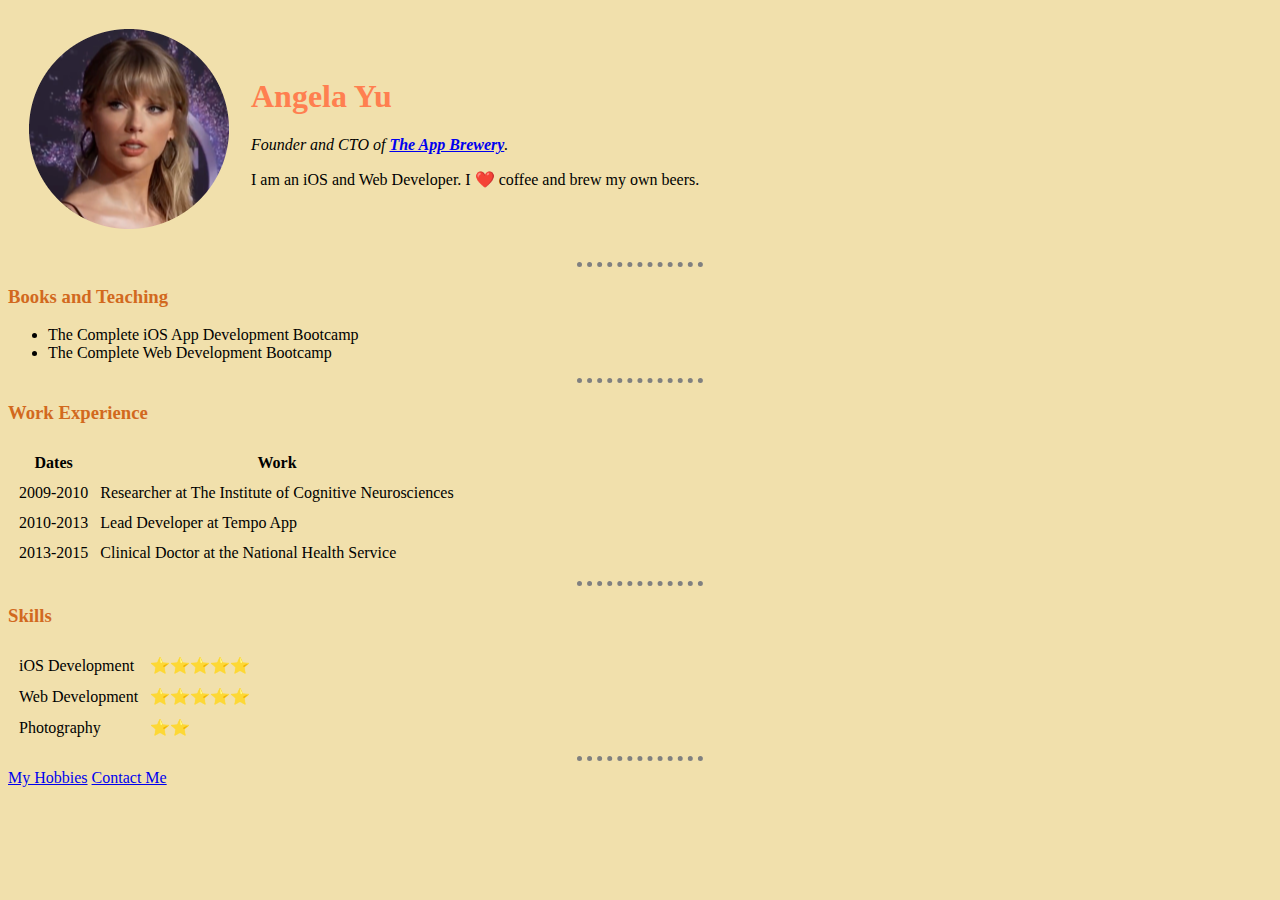
<file: HTML - Personal Site/index.html>
<!DOCTYPE html>
<html>
  <head>
    <meta charset="utf-8">
    <title>Angela's Personal Site</title>
    <link rel="stylesheet" href="css/styles.css">
  </head>

  <body>
    <table cellspacing="20">
      <tr>
        <td><img src="images/taylor.png" alt="angela profile picture"></td>
        <td><h1>Angela Yu</h1>
        <p><em>Founder and CTO of <strong><a href="https://www.appbrewery.co/">The App Brewery</a></strong>.</em></p>
        <p>I am an iOS and Web Developer. I ❤️ coffee and brew my own beers.</p></td>
      </tr>
    </table>
    <hr>
    <h3>Books and Teaching</h3>
    <ul>
      <li>The Complete iOS App Development Bootcamp</li>
      <li>The Complete Web Development Bootcamp</li>
    </ul>
    <hr>
    <h3>Work Experience</h3>
    <table cellspacing="10">
      <thead>
        <tr>
          <th>Dates</th>
          <th>Work</th>
        </tr>
      </thead>
      <tbody>
        <tr>
          <td>2009-2010</td>
          <td>Researcher at The Institute of Cognitive Neurosciences</td>
        </tr>
        <tr>
          <td>2010-2013</td>
          <td>Lead Developer at Tempo App</td>
        </tr>
        <tr>
          <td>2013-2015</td>
          <td>Clinical Doctor at the National Health Service</td>
        </tr>
      </tbody>
    </table>
    <hr>
    <h3>Skills</h3>
    <table cellspacing="10">
      <tr>
        <td>iOS Development</td>
        <td>⭐️⭐️⭐️⭐️⭐️</td>
      </tr>
      <tr>
        <td>Web Development</td>
        <td>⭐️⭐️⭐️⭐️⭐️</td>
      </tr>
      <tr>
        <td>Photography</td>
        <td>⭐️⭐️</td>
      </tr>
    </table>
    <hr>
    <a href="hobbies.html">My Hobbies</a>
    <a href="contacts.html">Contact Me</a>
  </body>
</html>
</file>
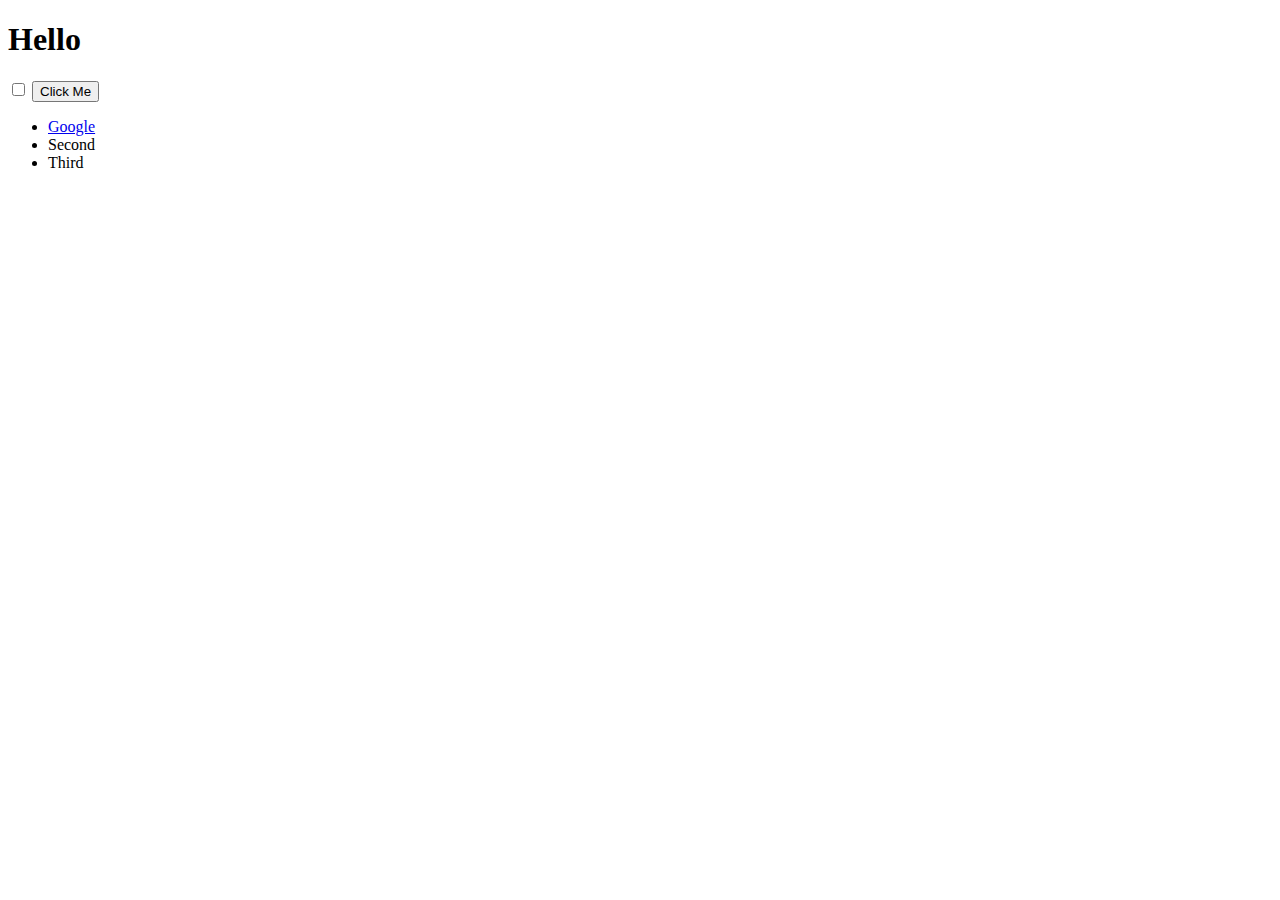
<file: exemplos/DOM Challenge Starting Files/index.html>
<!DOCTYPE html>
<html lang="en" dir="ltr">
  <head>
    <meta charset="utf-8">
    <title>My Website</title>
    <link rel="stylesheet" href="styles.css">

  </head>
  <body>

    <h1>Hello</h1>

    <input type="checkbox">

    <button>Click Me</button>

    <ul>
      <li class="list">
        <a href="https://www.google.com">Google</a>
      </li>
      <li class="list">Second</li>
      <li class="list">Third</li>
    </ul>
    
  </body>
  <script scr="index.js" charset="utf-8"></script>
</html>
</file>
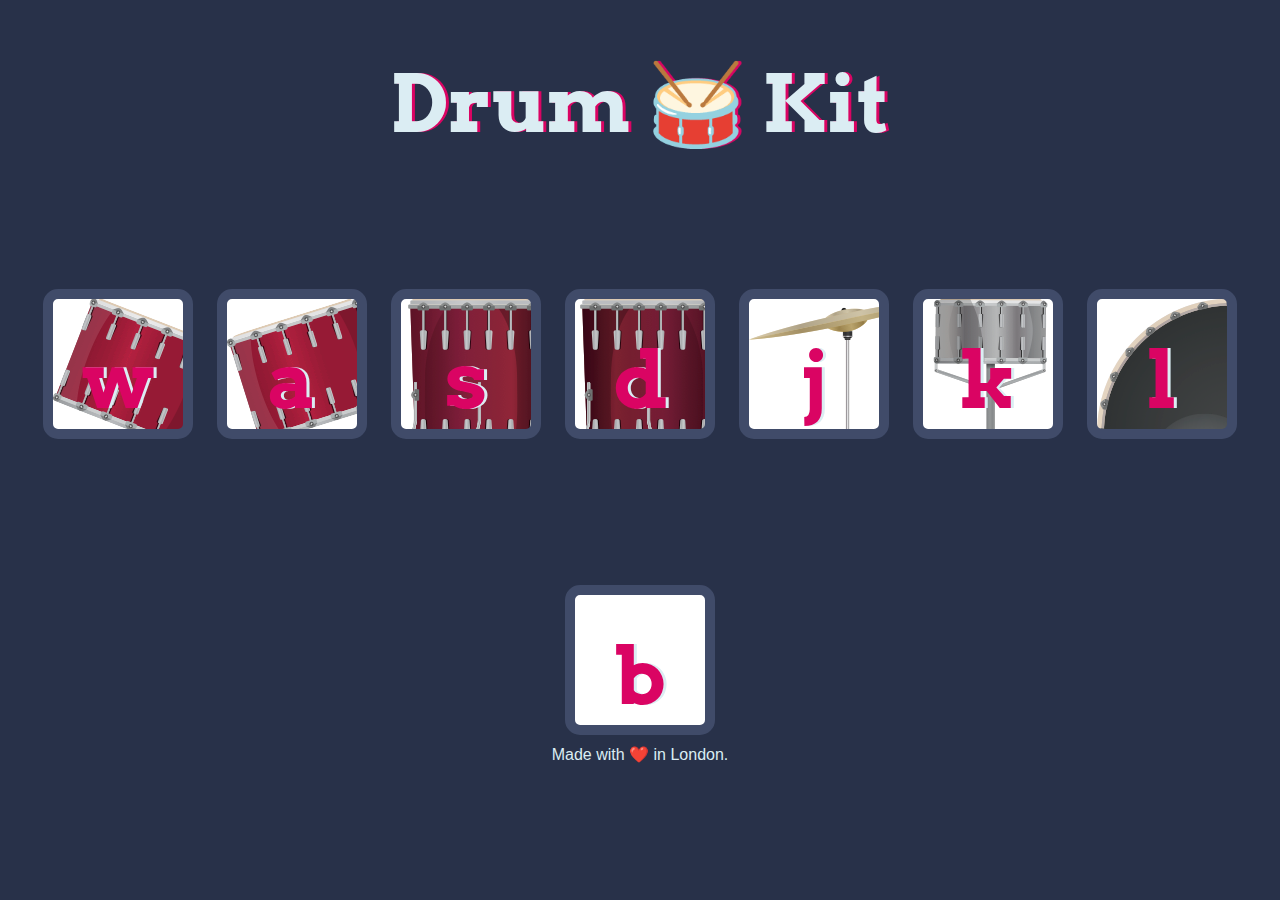
<file: exemplos/Drum Kit Starting Files/index.html>
<!DOCTYPE html>
<html lang="en" dir="ltr">

<head>
  <meta charset="utf-8">
  <title>Drum Kit</title>
  <link rel="stylesheet" href="styles.css">
  <link href="https://fonts.googleapis.com/css?family=Arvo" rel="stylesheet">
</head>

<body>

  <h1 id="title">Drum 🥁 Kit</h1>
  <div class="set">
    <button class="w drum">w</button>
    <button class="a drum">a</button>
    <button class="s drum">s</button>
    <button class="d drum">d</button>
    <button class="j drum">j</button>
    <button class="k drum">k</button>
    <button class="l drum">l</button>
  </div>


  <button class="b drum">b</button>


  <footer>
    Made with ❤️ in London.
  </footer>
  <script src="index.js" charset="utf-8"></script>
</body>

</html>
</file>
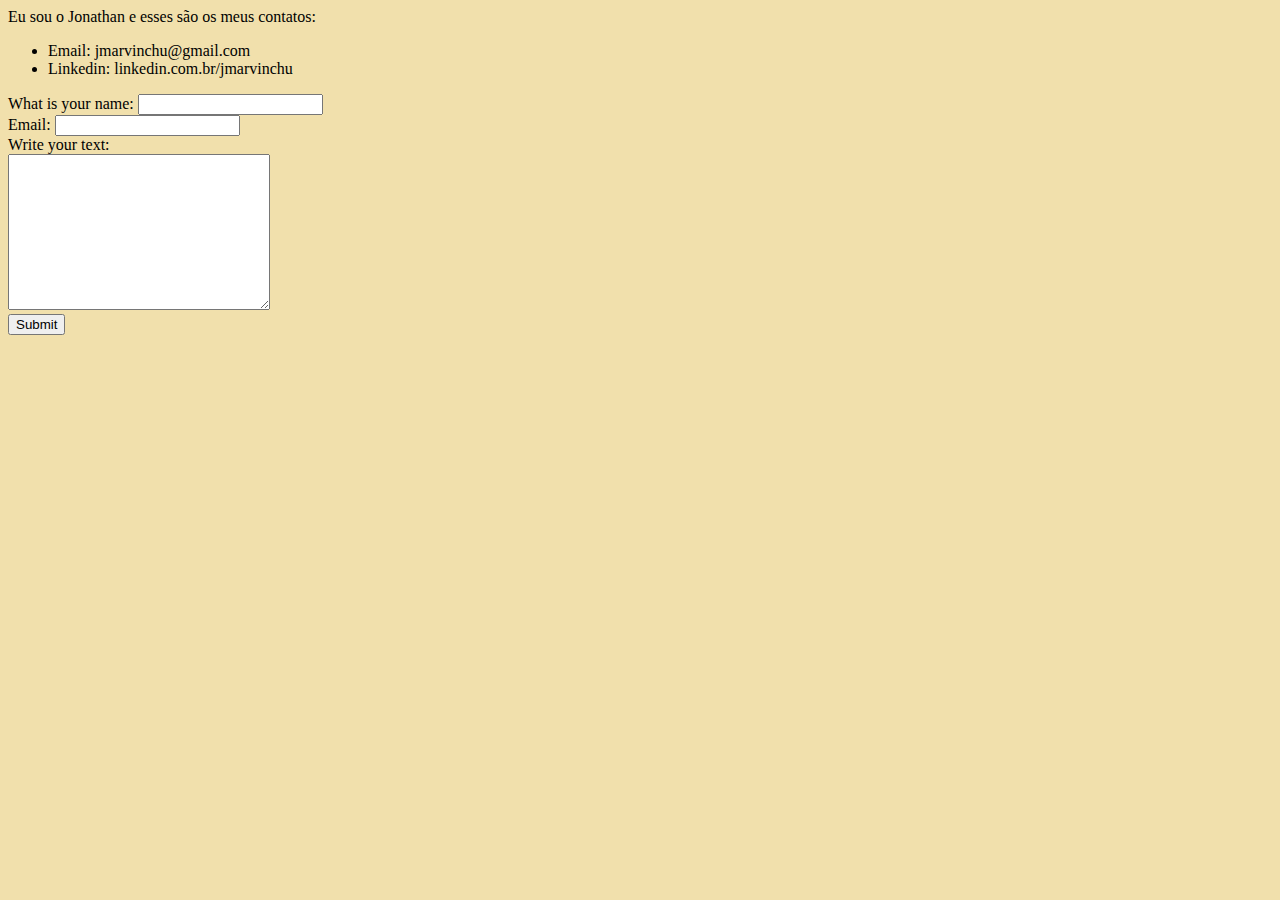
<file: HTML - Personal Site/contacts.html>
<!DOCTYPE html>
<html lang="en" dir="ltr">
  <head>
    <meta charset="utf-8">
    <title>Contacts</title>

    <link rel="stylesheet" href="css/styles.css">
  </head>
  <body>
    Eu sou o Jonathan e esses são os meus contatos:
    <ul>
      <li>Email: jmarvinchu@gmail.com</li>
      <li>Linkedin: linkedin.com.br/jmarvinchu</li>
    </ul>

    <form action="mailto:">
      <!--textbox name-->
      <label>What is your name: </label>
      <input type="textbox"><br>

      <!--textbox email-->
      <label>Email: </label>
      <input type="email"><br>

      <!--box para escrita-->
      <label>Write your text:</label>
      <br>
      <textarea name="" id="" cols="30" rows="10"></textarea>

      <!--botao submit-->
      <br>
      <input type="submit" name="">
    </form>
  </body>
</html>
</file>
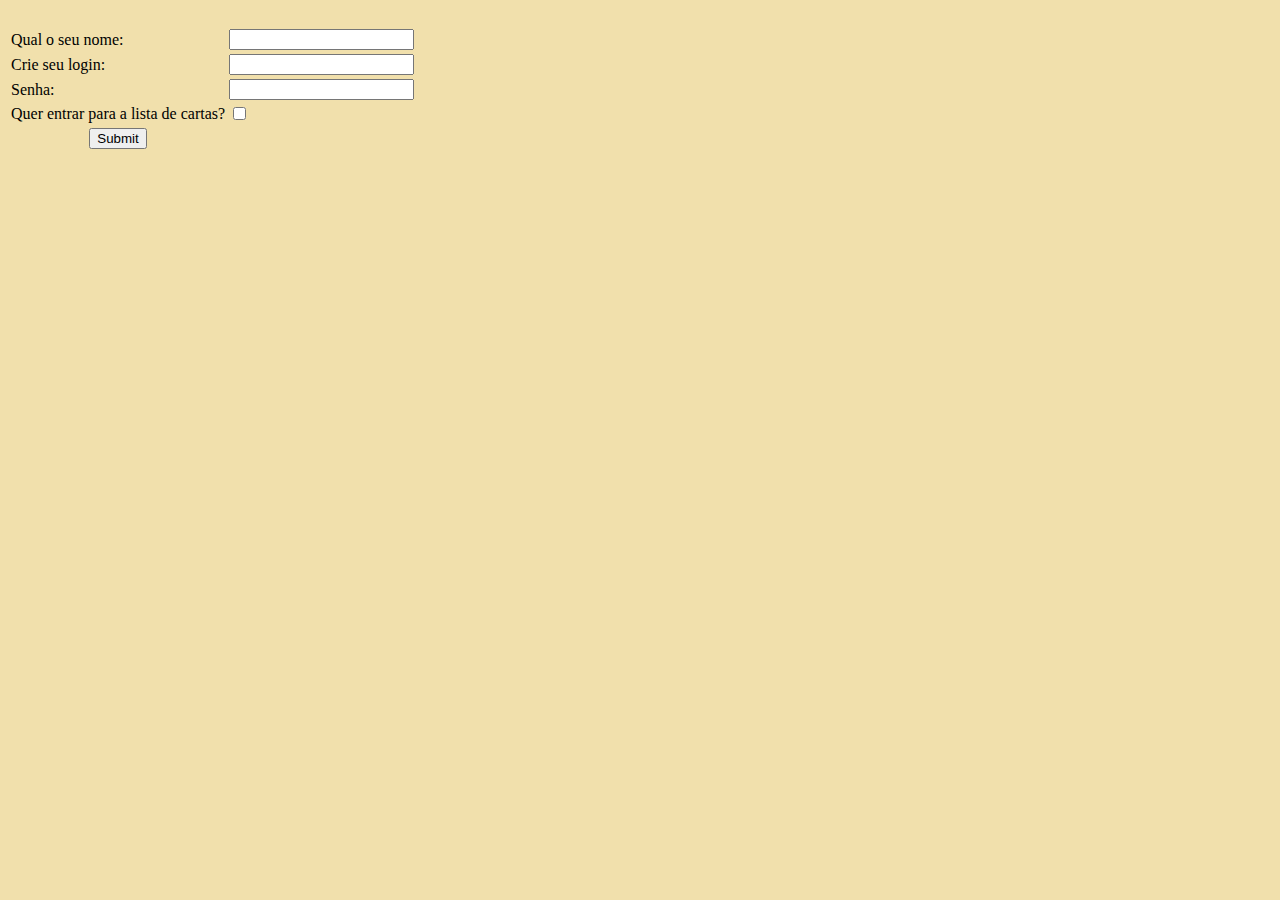
<file: HTML - Personal Site/forms.html>
<!DOCTYPE html>
<html lang="en" dir="ltr">
    <head>
        <meta charset="utf-8">
        <title>Forms</title>

        <link rel="stylesheet" href="css/styles.css">
    </head>
    <body>
        <table>
            <tr>
              <td>
                <form action="index.html" method="post">
                  <!--textbox nome-->
                  <label>Qual o seu nome: </label>
              </td>
              <td>
                  <input type="text" name="" value="">
              </td>
            </tr>
            <tr>
              <td>
                  <!--criar login-->
                  <label>Crie seu login: </label>
              </td>
              <td>
                  <input type="text" value=""><br>
              </td>
            </tr>
      
            <tr>
              <td>
                  <!--textbox senha-->
                  <label>Senha: </label>
              </td>
              <td>
                  <input type="password"><br>
              </td>
            </tr>
            
            <tr>
              <td>
                  <!--checkbox de email-->
                  <labe>Quer entrar para a lista de cartas?</labe>
              </td>
      
              <td>
                  <input type="checkbox"><br>
              </td>
                  <br>
            </tr>
      
            <tr>
              <td><center>
                  <!--botão de enviar-->
                  <input type="submit" name="enviar">
                  </center>
              </td>
            </tr>
      
          </form>
    </body>
</html>
</file>
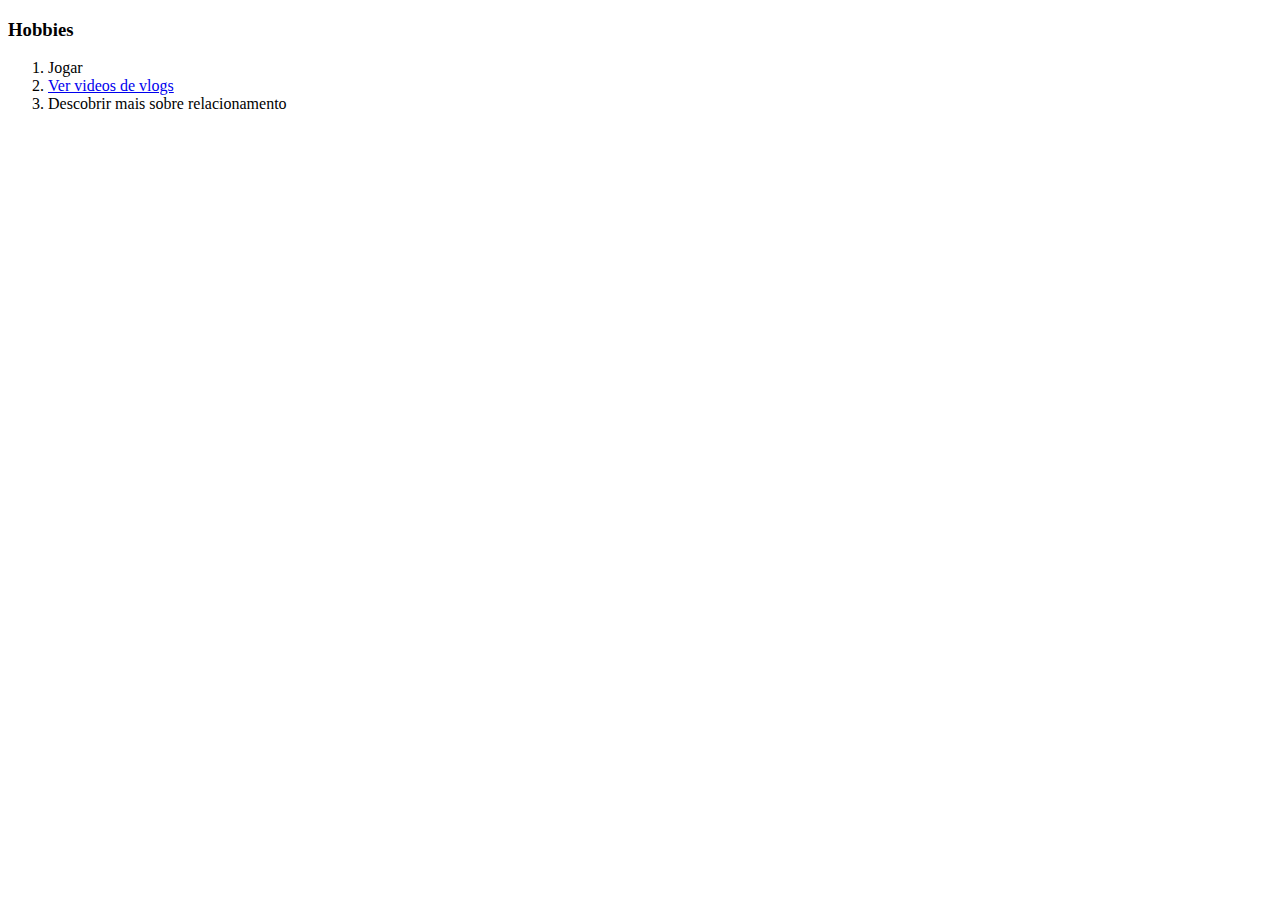
<file: HTML - Personal Site/hobbies.html>
<!DOCTYPE html>
<html lang="en" dir="ltr">
  <head>
    <meta charset="utf-8">
    <title>Hobbies</title>
  </head>
  <body>
    <h3>Hobbies</h3>
      <p>
        <ol>
          <li>Jogar</li>
          <li><a href="https://www.youtube.com/c/JBro%EC%A0%9C%EC%9D%B4%EB%B8%8C%EB%A1%9C">Ver videos de vlogs</a></li>
          <li>Descobrir mais sobre relacionamento</li>
        </ol>
      </p>
  </body>
</html>
</file>
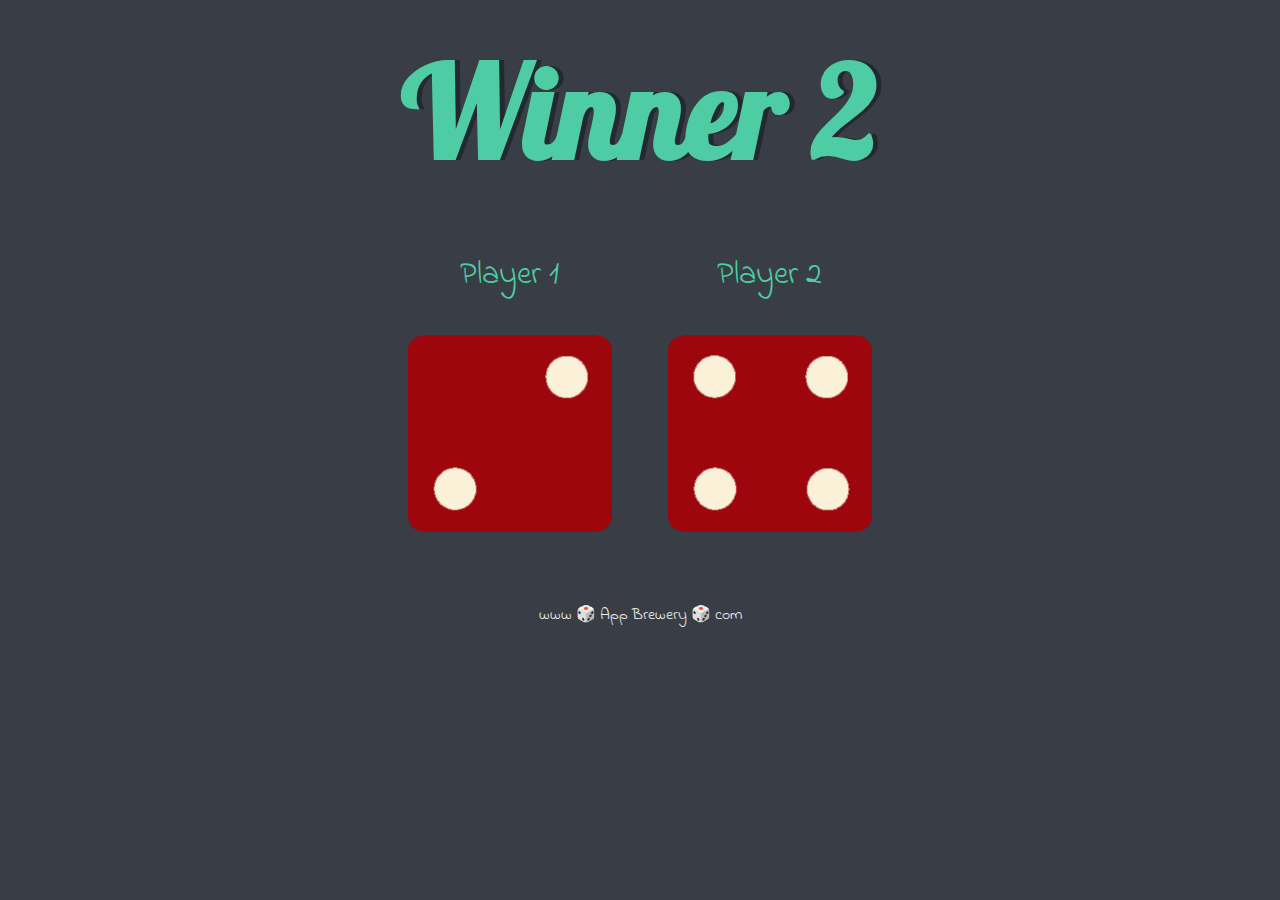
<file: exemplos/Dicee Challenge - Starting Files/dicee.html>
<!DOCTYPE html>
<html lang="en" dir="ltr">
  <head>
    <meta charset="utf-8">
    <title>Dicee</title>
    <link rel="stylesheet" href="styles.css">
    <link href="https://fonts.googleapis.com/css?family=Indie+Flower|Lobster" rel="stylesheet">

  </head>
  <body>

    <div class="container">
      <h1>Refresh Me</h1>
        
      <div class="dice">
        <p>Player 1</p>
        <img class="img1" src="">
      </div>

      <div class="dice">
        <p>Player 2</p>
        <img class="img2" src="">
      </div>

    </div>

    <script src="index.js" charset="utf-8"></script>
  </body>

  <footer>
    www 🎲 App Brewery 🎲 com
  </footer>
</html>
</file>
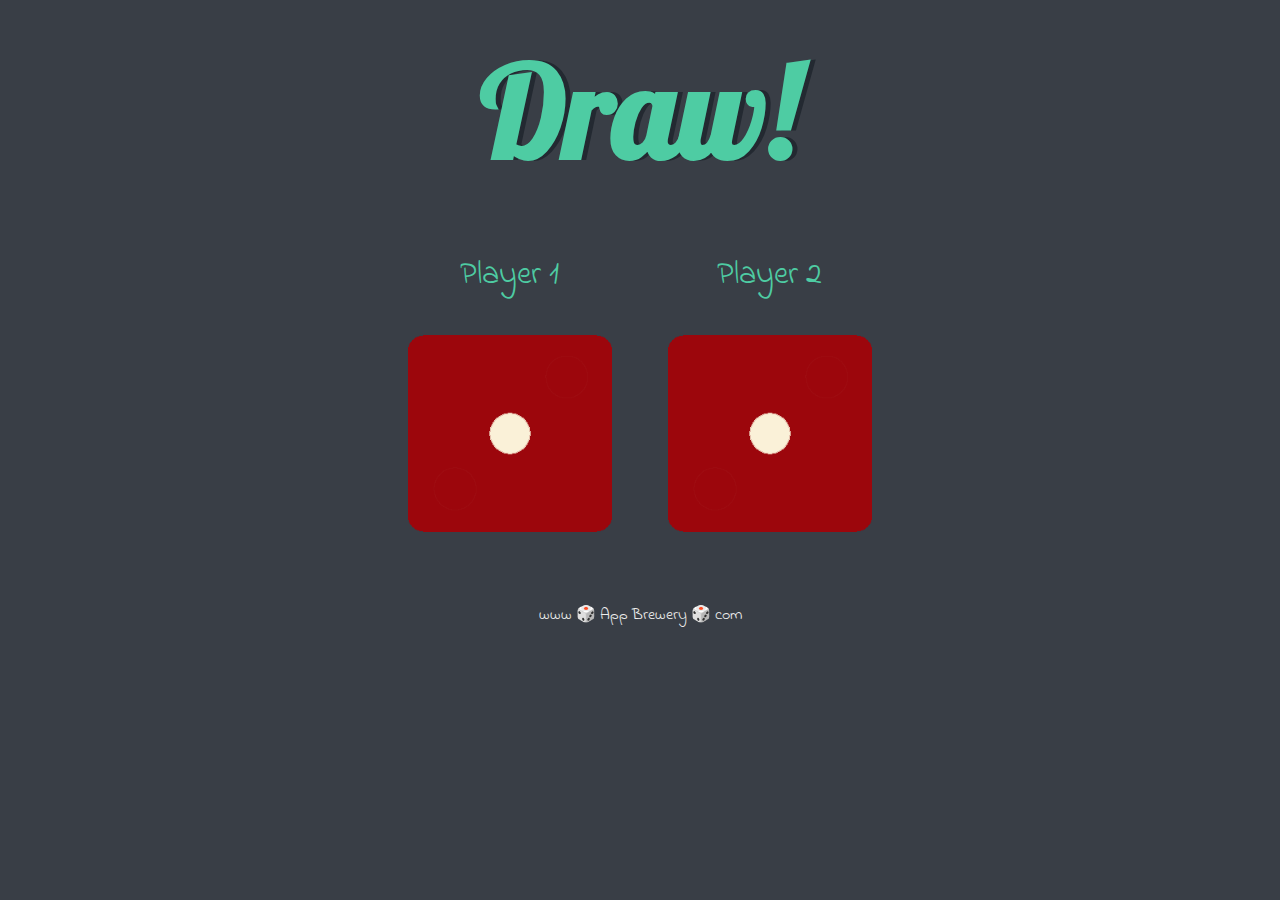
<file: exemplos/Dicee Challenge - Starting Files/Dicee Challenge - Completed/dicee.html>
<!DOCTYPE html>
<html lang="en" dir="ltr">
  <head>
    <meta charset="utf-8">
    <title>Dicee</title>
    <link rel="stylesheet" href="styles.css">
    <link href="https://fonts.googleapis.com/css?family=Indie+Flower|Lobster" rel="stylesheet">

  </head>
  <body>

    <div class="container">
      <h1>Refresh Me</h1>

      <div class="dice">
        <p>Player 1</p>
        <img class="img1" src="images/dice6.png">
      </div>

      <div class="dice">
        <p>Player 2</p>
        <img class="img2" src="images/dice6.png">
      </div>

    </div>

    <script src="index.js" charset="utf-8"></script>

      </body>

      <footer>
        www 🎲 App Brewery 🎲 com
      </footer>
    </html>
</file>
<file: HTML - Personal Site/css/styles.css>
body{
    background-color: #F1E0AC;
}


hr{
    border-style: none;
    border-top-style: dotted;
    border-color: grey;
    border-width: 5px;
    width: 10%;
}

h1{
    color: coral;
}

h3{
    color: chocolate;
}
</file>
<file: exemplos/DOM Challenge Starting Files/styles.css>
.huge {
  font-size: 10rem;
  color: red;
  font-weight: bold;
}
</file>
<file: exemplos/Drum Kit Starting Files/styles.css>
body {
  text-align: center;
  background-color: #283149;
}

h1 {
  font-size: 5rem;
  color: #DBEDF3;
  font-family: "Arvo", cursive;
  text-shadow: 3px 0 #DA0463;

}

footer {
  color: #DBEDF3;
  font-family: sans-serif;
}

.w {
  background-image: url('images/tom1.png');
}

.a {
  background-image: url('images/tom2.png');
}

.s {
  background-image: url('images/tom3.png');
}

.d {
  background-image: url('images/tom4.png');
}

.j {
  background-image: url('images/crash.png');
}

.k {
  background-image: url('images/snare.png');
}

.l {
  background-image: url('images/kick.png');
}

.b {
  font-size: 10px;
}

.set {
  margin: 10% auto;
}

.game-over {
  background-color: black;
  opacity: 0.8;
}

.pressed {
  box-shadow: 0 3px 4px 0 #DBEDF3;
  opacity: 0.5;
}

.red {
  color: red;
}

.drum {
  outline: none;
  border: 10px solid #404B69;
  font-size: 5rem;
  font-family: 'Arvo', cursive;
  line-height: 2;
  font-weight: 900;
  color: #DA0463;
  text-shadow: 3px 0 #DBEDF3;
  border-radius: 15px;
  display: inline-block;
  width: 150px;
  height: 150px;
  text-align: center;
  margin: 10px;
  background-color: white;
}
</file>
<file: exemplos/Dicee Challenge - Starting Files/styles.css>
.container {
  width: 70%;
  margin: auto;
  text-align: center;
}

.dice {
  text-align: center;
  display: inline-block;

}

body {
  background-color: #393E46;
}

h1 {
  margin: 30px;
  font-family: 'Lobster', cursive;
  text-shadow: 5px 0 #232931;
  font-size: 8rem;
  color: #4ECCA3;
}

p {
  font-size: 2rem;
  color: #4ECCA3;
  font-family: 'Indie Flower', cursive;
}

img {
  width: 80%;
}

footer {
  margin-top: 5%;
  color: #EEEEEE;
  text-align: center;
  font-family: 'Indie Flower', cursive;

}
</file>
<file: exemplos/Dicee Challenge - Starting Files/Dicee Challenge - Completed/styles.css>
.container {
  width: 70%;
  margin: auto;
  text-align: center;
}

.dice {
  text-align: center;
  display: inline-block;

}

body {
  background-color: #393E46;
}

h1 {
  margin: 30px;
  font-family: 'Lobster', cursive;
  text-shadow: 5px 0 #232931;
  font-size: 8rem;
  color: #4ECCA3;
}

p {
  font-size: 2rem;
  color: #4ECCA3;
  font-family: 'Indie Flower', cursive;
}

img {
  width: 80%;
}

footer {
  margin-top: 5%;
  color: #EEEEEE;
  text-align: center;
  font-family: 'Indie Flower', cursive;

}
</file>
